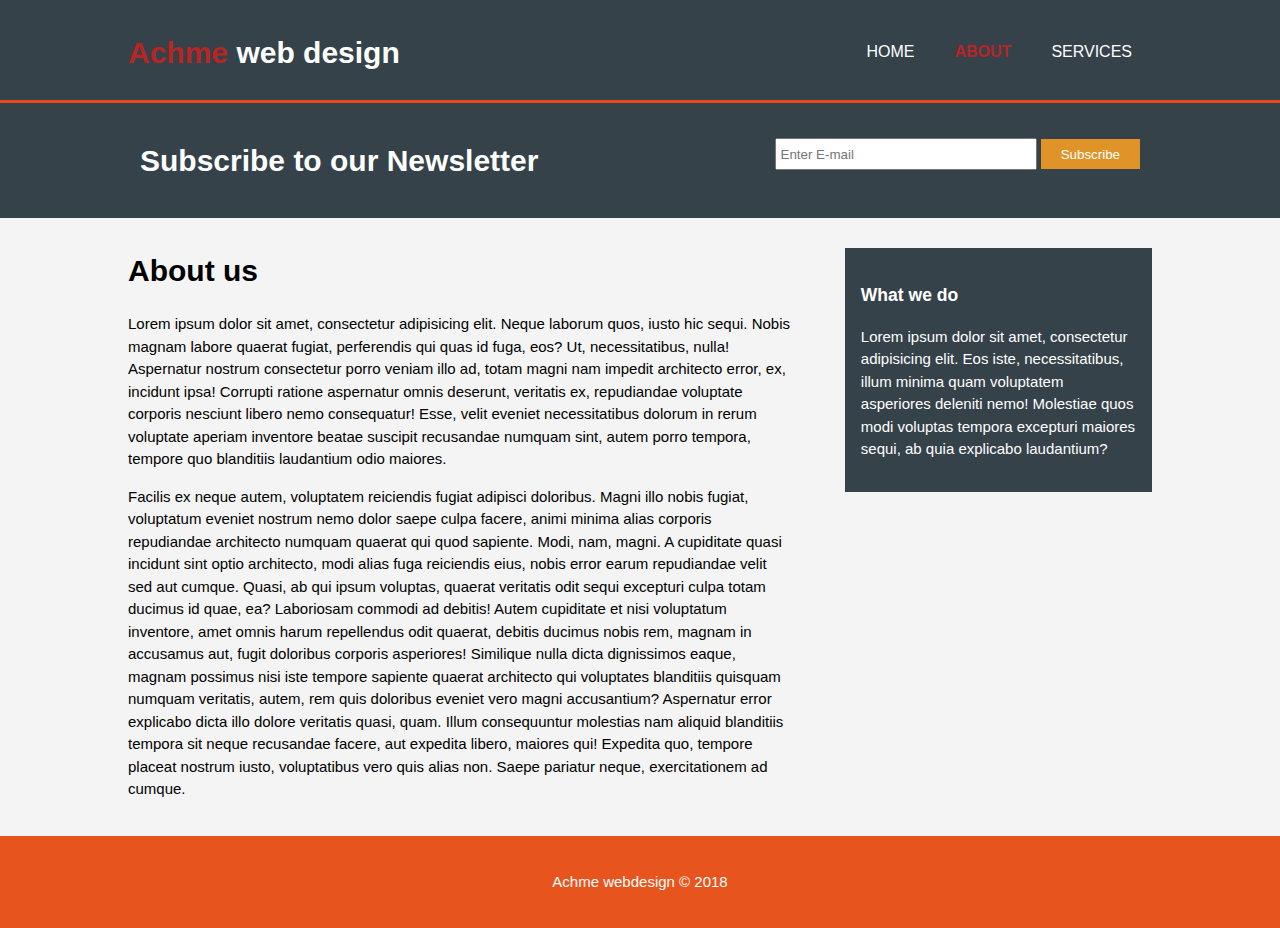
<file: about.html>
<!DOCTYPE html>
<html lang="en">
<head>
    <meta charset="UTF-8">
    <meta name="viewport" content="width=device-width">
    <meta name="description" content="Affordable web design">
    <meta name="keywords" content="html, css, responsive design">
    <meta name="author" content="Subhakant mishra">
    <link rel="stylesheet" href="css/achme.css">
    <title>About</title> 
</head>
<body>
    <header>
        <div class="container">
            <div id="branding">
                <h1><span class="heighlight">Achme</span> web design</h1>
            </div>
            <nav>
                <ul>
                    <li><a href="home.html">Home</a></li>
                    <li class="current"><a href="about.html">About</a></li>
                    <li><a href="service.html">Services</a></li>
                </ul>
            </nav>
        </div>
    </header>
   
    <section id="newsletter">
        <div class="container">
            <h1>Subscribe to our Newsletter</h1>
            <form action="#">
                <input type="email" placeholder="Enter E-mail">
                <button type="submit" class="btn">Subscribe</button>
            </form>
        </div>
    </section>
    
    <section id="main">
        <div class="container">
          <article id="main-col">
              <h1 class="page-title">About us</h1>
              <p>Lorem ipsum dolor sit amet, consectetur adipisicing elit. Neque laborum quos, iusto hic sequi. Nobis magnam labore quaerat fugiat, perferendis qui quas id fuga, eos? Ut, necessitatibus, nulla! Aspernatur nostrum consectetur porro veniam illo ad, totam magni nam impedit architecto error, ex, incidunt ipsa! Corrupti ratione aspernatur omnis deserunt, veritatis ex, repudiandae voluptate corporis nesciunt libero nemo consequatur! Esse, velit eveniet necessitatibus dolorum in rerum voluptate aperiam inventore beatae suscipit recusandae numquam sint, autem porro tempora, tempore quo blanditiis laudantium odio maiores.</p>
              <p> Facilis ex neque autem, voluptatem reiciendis fugiat adipisci doloribus. Magni illo nobis fugiat, voluptatum eveniet nostrum nemo dolor saepe culpa facere, animi minima alias corporis repudiandae architecto numquam quaerat qui quod sapiente. Modi, nam, magni. A cupiditate quasi incidunt sint optio architecto, modi alias fuga reiciendis eius, nobis error earum repudiandae velit sed aut cumque. Quasi, ab qui ipsum voluptas, quaerat veritatis odit sequi excepturi culpa totam ducimus id quae, ea? Laboriosam commodi ad debitis! Autem cupiditate et nisi voluptatum inventore, amet omnis harum repellendus odit quaerat, debitis ducimus nobis rem, magnam in accusamus aut, fugit doloribus corporis asperiores! Similique nulla dicta dignissimos eaque, magnam possimus nisi iste tempore sapiente quaerat architecto qui voluptates blanditiis quisquam numquam veritatis, autem, rem quis doloribus eveniet vero magni accusantium? Aspernatur error explicabo dicta illo dolore veritatis quasi, quam. Illum consequuntur molestias nam aliquid blanditiis tempora sit neque recusandae facere, aut expedita libero, maiores qui! Expedita quo, tempore placeat nostrum iusto, voluptatibus vero quis alias non. Saepe pariatur neque, exercitationem ad cumque.</p>
          </article>
          <aside id="sidebar">
             <div class="dark">
                  <h3>What we do</h3>
                  <p>Lorem ipsum dolor sit amet, consectetur adipisicing elit. Eos iste, necessitatibus, illum minima quam voluptatem asperiores deleniti nemo! Molestiae quos modi voluptas tempora excepturi maiores sequi, ab quia explicabo laudantium?</p>
            </div>              
          </aside>
        </div>
    </section>
    
    <footer>
        <p>Achme webdesign &copy; 2018</p> 
    </footer>
</body>
</html>
</file>
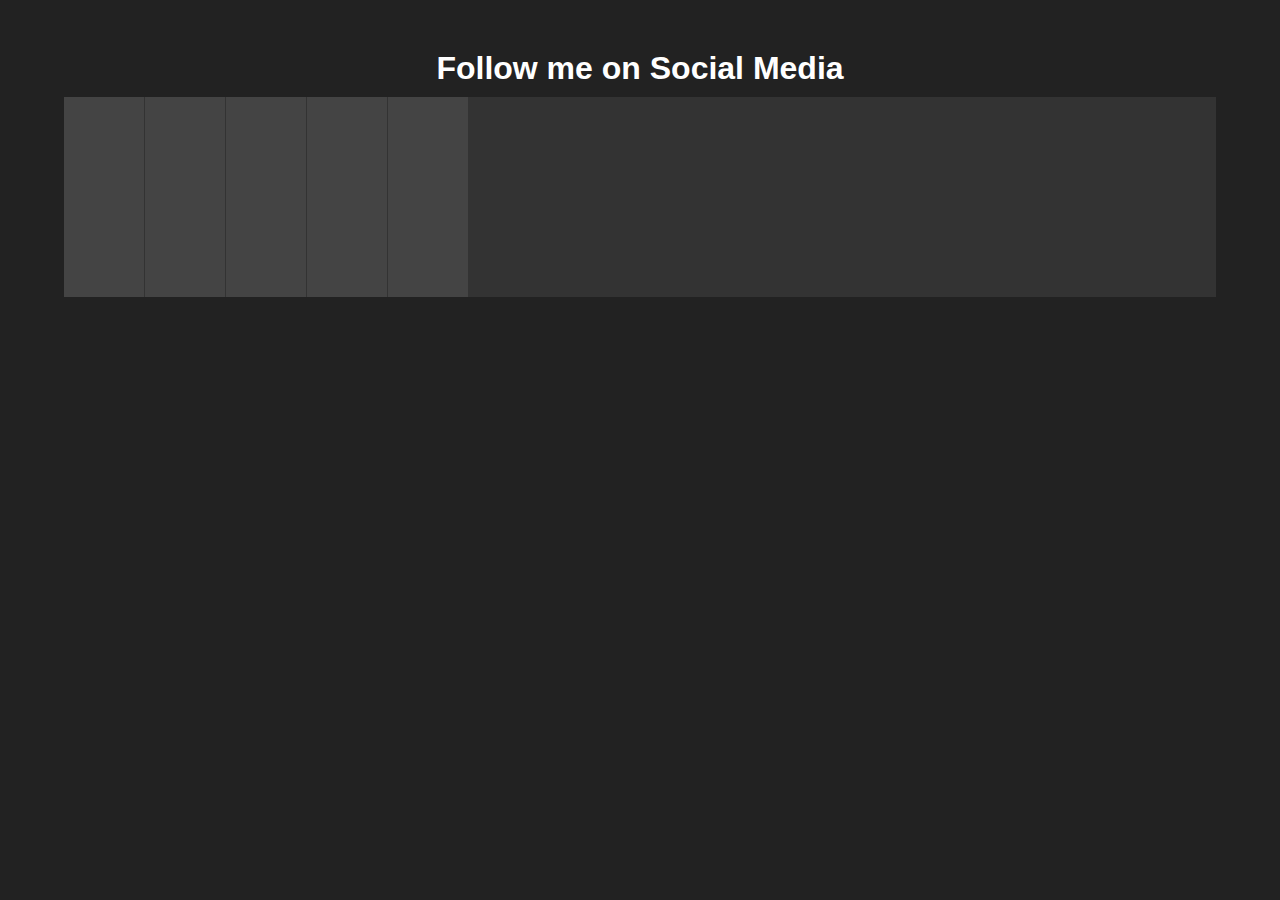
<file: codepen_project.html>
<!DOCTYPE html>
<html lang="en">
<head>
    <meta charset="UTF-8">
    <link rel="stylesheet" href="css/codepen_project.css">
    <title>Codepen _project</title>
</head>
<body>
    <div class="container">
        <header>
            <h1>Follow me on Social Media</h1>
        </header>
        <ul class="accordion">
            <li class="tab">
                <div class="social youtube">
                    <a href="https://www.traversymedia.com" target="_blank">Youtube</a>
                </div>
                <div class="content">
                    <h1>Youtube</h1>
                    <p>Follow me here for latest technologies in the web development world.</p>
                </div>
            </li>
            
            <li class="tab">
                <div class="social instagram">
                    <a href="https://www.instgram.com/imsikun" target="_blank">Instagram</a>
                </div>
                <div class="content">
                    <h1>Instagram</h1>
                    <p>Follow me here for behind the scene things.</p>
                </div>
            </li>
            
            <li class="tab">
                <div class="social facebook">
                    <a href="https://www.facebook.com/Subhakant mishra" target="_blank">
                        Facebook
                    </a>
                </div>
                <div class="content">
                    <h1>Facebook</h1>
                    <p>Follow me here to know more about me.</p>
                </div>
            </li>
            
            <li class="tab">
                <div class="social twitter">
                    <a href="https://www.twitter.com/imsikun1" target="_blank">
                        Twitter
                    </a>
                </div>
                <div class="content">
                    <h1>Twitter</h1>
                    <p>Follow me here.</p>
                </div>
            </li>
            
            <li class="tab">
                <div class="social github">
                    <a href="https://www.github.com/imsikun" target="_blank">
                        Github
                    </a>
                </div>
                <div class="content">
                    <h1>GitHub</h1>
                    <p>Follow me here for codes.</p>
                </div>
            </li>
        </ul>
    </div>
</body>
</html>
</file>
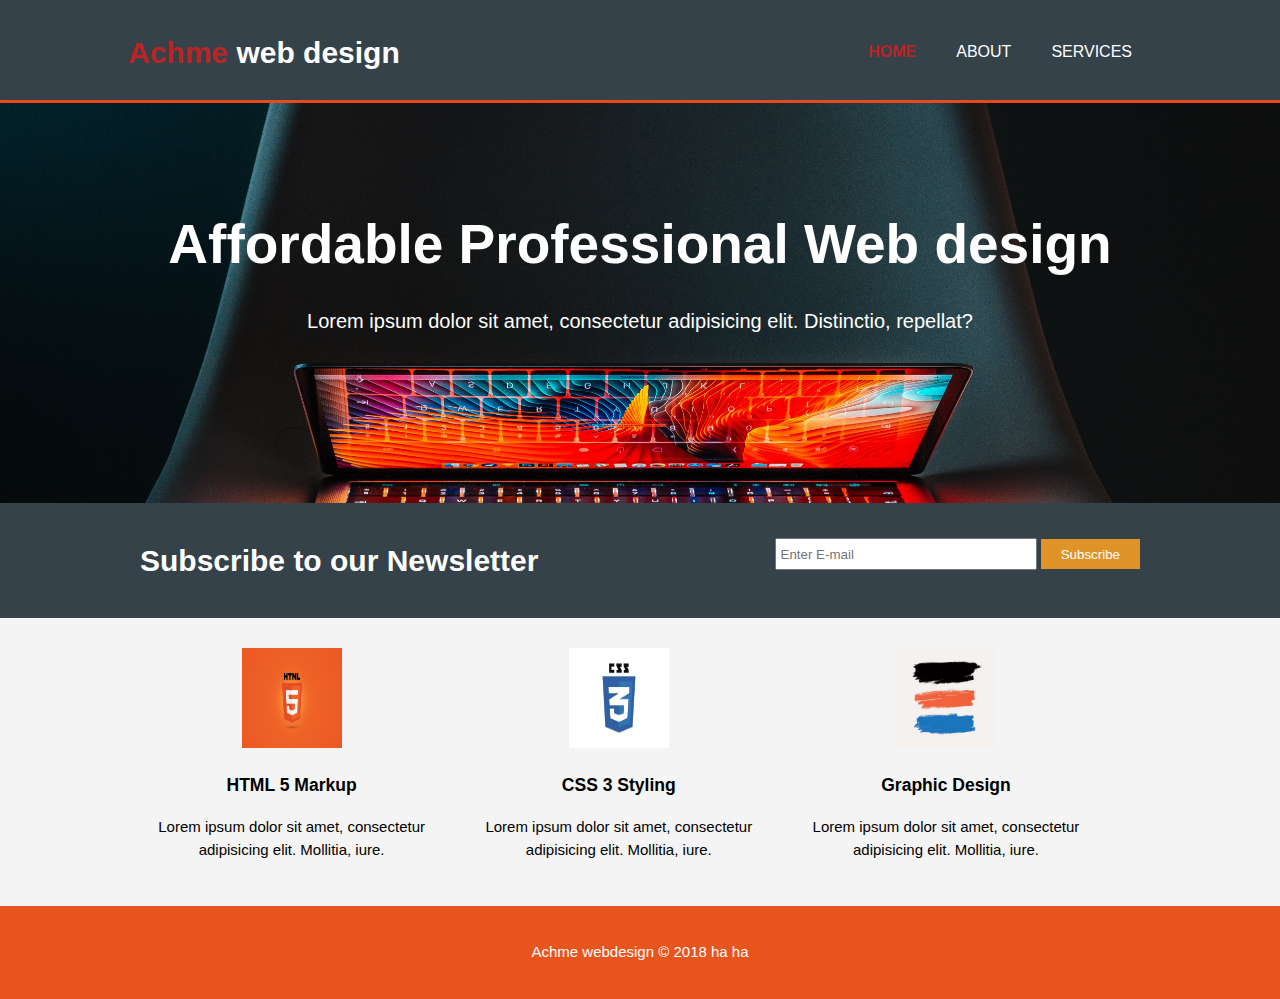
<file: home.html>
<!DOCTYPE html>
<html lang="en">
<head>
    <meta charset="UTF-8">
    <meta name="viewport" content="width=device-width">
    <meta name="description" content="Affordable web design">
    <meta name="keywords" content="html, css, responsive design">
    <meta name="author" content="Subhakant mishra">
    <link rel="stylesheet" href="css/achme.css">
    <title>Achme Project</title> 
</head>
<body>
    <header>
        <div class="container">
            <div id="branding">
                <h1><span class="heighlight">Achme</span> web design</h1>
            </div>
            <nav>
                <ul>
                    <li class="current"><a href="home.html">Home</a></li>
                    <li><a href="about.html">About</a></li>
                    <li><a href="service.html">Services</a></li>
                </ul>
            </nav>
        </div>
    </header>
    
    <section id="showcase">
        <div class="container">
            <h1>Affordable Professional Web design</h1>
            <p>Lorem ipsum dolor sit amet, consectetur adipisicing elit. Distinctio, repellat?</p>
        </div>
    </section>
    
    <section id="newsletter">
        <div class="container">
            <h1>Subscribe to our Newsletter</h1>
            <form action="#">
                <input type="email" placeholder="Enter E-mail">
                <button type="submit" class="btn">Subscribe</button>
            </form>
        </div>
    </section>  
    
    <section id="boxes">
        <div class="container">
            <div class="box">
                <img src="images/logo_html.jpg" alt="html logo" width="200px;">
                <h3>HTML 5 Markup</h3>
                <p>Lorem ipsum dolor sit amet, consectetur adipisicing elit. Mollitia, iure.</p>
            </div>
            
               <div class="box">
                <img src="images/logo_css.jpg" alt="css logo" width="200px;">
                <h3>CSS 3 Styling</h3>
                <p>Lorem ipsum dolor sit amet, consectetur adipisicing elit. Mollitia, iure.</p>
            </div>
            
               <div class="box">
                <img src="images/logo_graphic.jpg" alt="graphic paint" width="200px;">
                <h3>Graphic Design</h3>
                <p>Lorem ipsum dolor sit amet, consectetur adipisicing elit. Mollitia, iure.</p>
            </div>
        </div>
    </section>
    
    <footer>
        <p>Achme webdesign &copy; 2018 ha ha</p> 
    </footer>
</body>
</html>
</file>
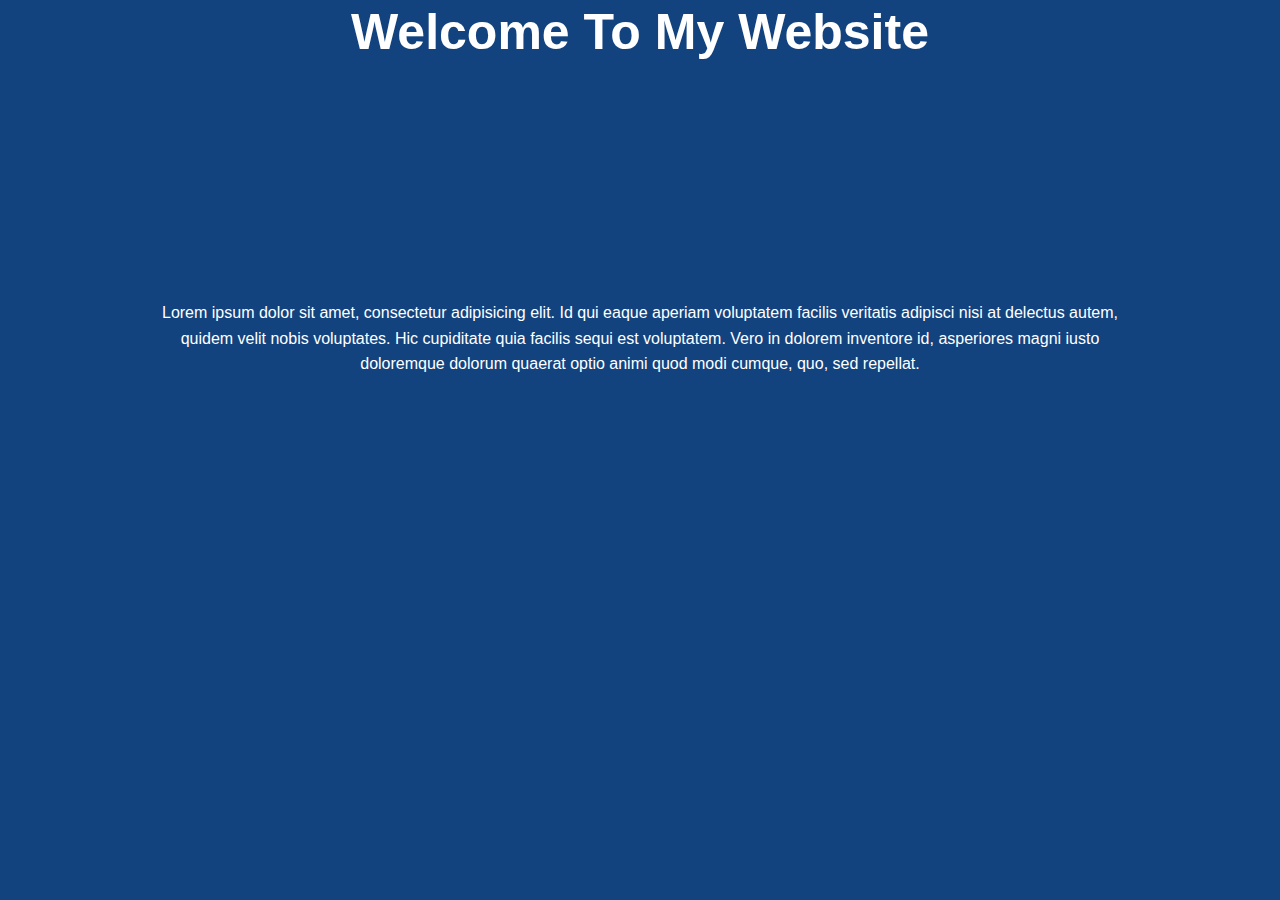
<file: landing.html>
<!DOCTYPE html>
<html lang="en">
<head>
    <meta charset="UTF-8">
    <link rel="stylesheet" href="css/landing.css">
    <title>Landing Page</title>
</head>
<body>
    <header id="showcase">
        <h1>Welcome To My Website</h1>
    </header>
    <div id="content" class="container">
        <p>Lorem ipsum dolor sit amet, consectetur adipisicing elit. Id qui eaque aperiam voluptatem facilis veritatis adipisci nisi at delectus autem, quidem velit nobis voluptates. Hic cupiditate quia facilis sequi est voluptatem. Vero in dolorem inventore id, asperiores magni iusto doloremque dolorum quaerat optio animi quod modi cumque, quo, sed repellat.</p>
    </div>
    <a href="#" class="btn">Read More</a>
</body>
</html>
</file>
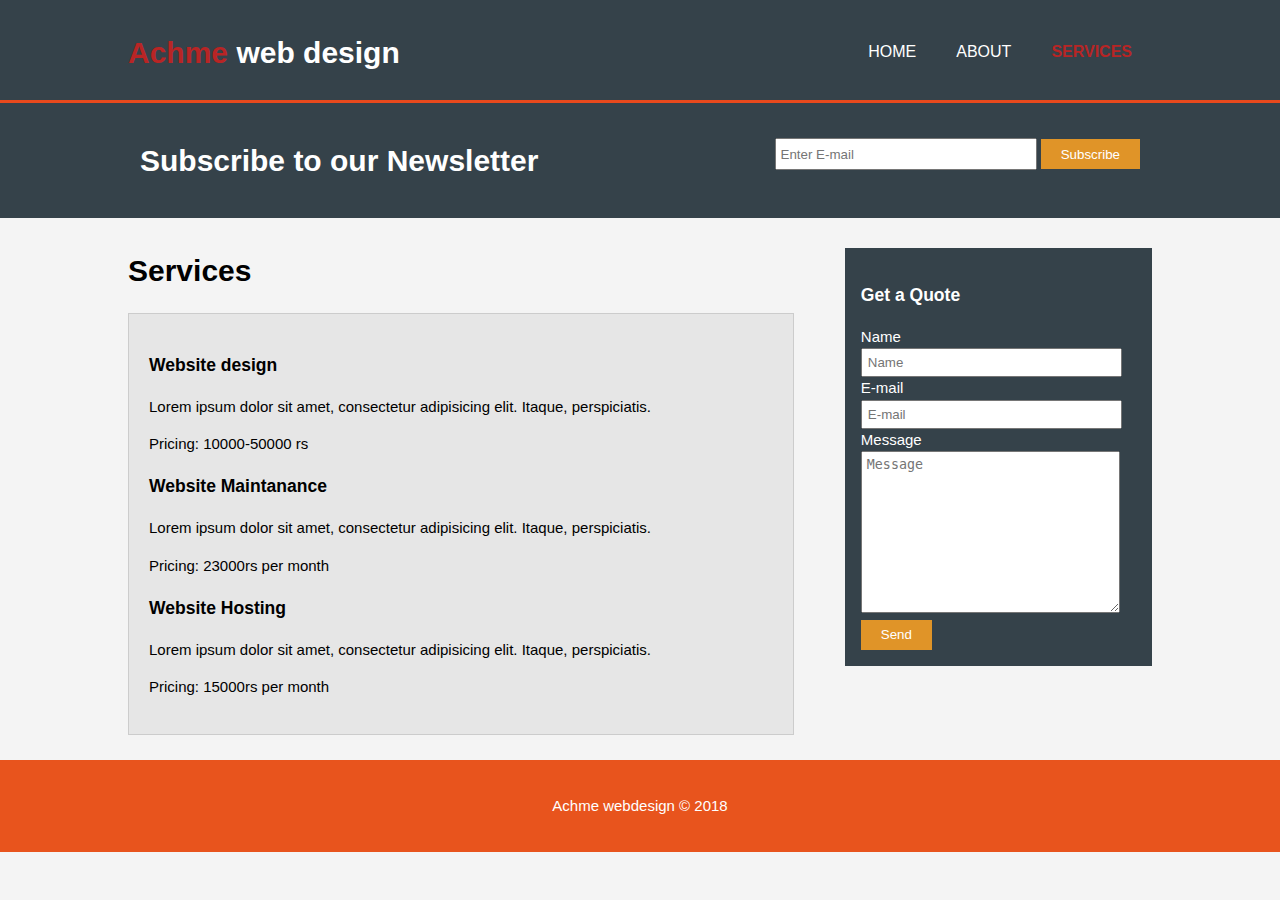
<file: service.html>
<!DOCTYPE html>
<html lang="en">
<head>
    <meta charset="UTF-8">
    <meta name="viewport" content="width=device-width">
    <meta name="description" content="Affordable web design">
    <meta name="keywords" content="html, css, responsive design">
    <meta name="author" content="Subhakant mishra">
    <link rel="stylesheet" href="css/achme.css">
    <title>Services</title> 
</head>
<body>
    <header>
        <div class="container">
            <div id="branding">
                <h1><span class="heighlight">Achme</span> web design</h1>
            </div>
            <nav>
                <ul>
                    <li><a href="home.html">Home</a></li>
                    <li><a href="about.html">About</a></li>
                    <li class="current"><a href="service.html">Services</a></li>
                </ul>
            </nav>
        </div>
    </header>
   
    <section id="newsletter">
        <div class="container">
            <h1>Subscribe to our Newsletter</h1>
            <form action="#">
                <input type="email" placeholder="Enter E-mail">
                <button type="submit" class="btn">Subscribe</button>
            </form>
        </div>
    </section>
    
    <section id="main">
        <div class="container">
          <article id="main-col">
              <h1 class="page-title">Services</h1>
             <ul id="services">
                 <li>
                     <h3>Website design</h3>
                     <p>Lorem ipsum dolor sit amet, consectetur adipisicing elit. Itaque, perspiciatis.</p>
                     <p>Pricing: 10000-50000 rs</p>
                 </li>
                 
                  <li>
                     <h3>Website Maintanance</h3>
                     <p>Lorem ipsum dolor sit amet, consectetur adipisicing elit. Itaque, perspiciatis.</p>
                     <p>Pricing: 23000rs per month</p>
                 </li>
                 
                  <li>
                     <h3>Website Hosting</h3>
                     <p>Lorem ipsum dolor sit amet, consectetur adipisicing elit. Itaque, perspiciatis.</p>
                     <p>Pricing: 15000rs per month</p>
                 </li>
             </ul>
          </article>
          <aside id="sidebar">
             <div class="dark">
                  <h3>Get a Quote</h3>
                  <form action="" class="quote">
                      <div>
                          <label for="#">Name</label><br>
                          <input type="text" placeholder="Name"> 
                      </div>
                        <div>
                          <label for="#">E-mail</label><br>
                          <input type="email" placeholder="E-mail"> 
                      </div>
                      <div>
                          <label for="#">Message</label><br>
                          <textarea name="message" id="" cols="30" rows="10" placeholder="Message"></textarea>
                      </div>
                      <button type="submit" class="btn">Send</button>
                  </form>
            </div>              
          </aside>
        </div>
    </section>
    
    <footer>
        <p>Achme webdesign &copy; 2018</p> 
    </footer>
</body>
</html>
</file>
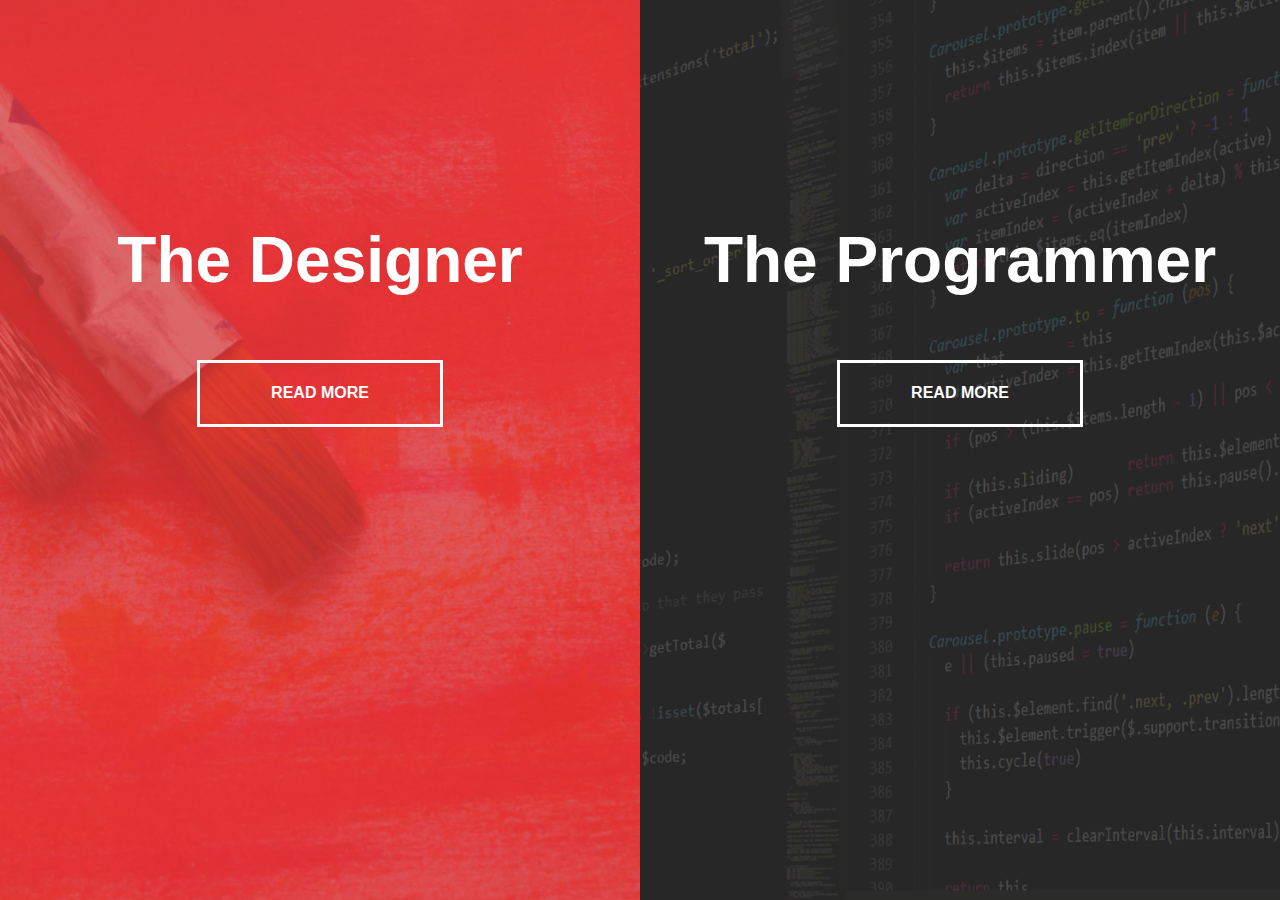
<file: web.html>
<!DOCTYPE html>
<html lang="en">
<head>
  <meta charset="UTF-8">
  <meta name="viewport" content="width=device-width, initial-scale=1.0">
  <meta http-equiv="X-UA-Compatible" content="ie=edge">
  <link rel="stylesheet" href="css/web.css">
  <title>Split Landing Page</title>
</head>
<body>
    <div class="container">
      <div class="split left">
        <h1>The Designer</h1>
        <a href="#" class="button">Read More</a>
      </div>
      <div class="split right">
        <h1>The Programmer</h1>
        <a href="#" class="button">Read More</a>
      </div>
    </div>
    <script src="/js/web.js"></script>
</body>
</html>
</file>
<file: css/achme.css>
body{
    font: 15px/1.5 cursive, sans-serif; /*This is the inline way to desing this. All the things in one line.*/
    padding: 0px;
    margin: 0px;
    background: #f4f4f4;
}
       /*Global*/
.container{
    width: 80%;
    margin: auto;
    overflow: hidden;
}
 ul{
    margin: 0;
    padding: 0;
}
.btn{
    border: none;
    background:#E09428 ;
    height: 30px;
    padding: 0 20px 0 20px;
    color: #fff;
    cursor: pointer;
}
.dark{
    padding: 16px;
    background: #35424a;
    color: #fff;
    margin-top: 10px;
    margin-bottom: 10px;
}
    /*Header*/
header{
    background: #35424a;
    color: #fff;
    padding-top: 30px;
    min-height: 70px;
    border-bottom: 3px solid #e8491d;
}
header a{
    color: #fff;
    text-transform: uppercase;
    font-size: 16px;
    text-decoration: none;
}
header li{
    float: left; 
    display: inline;
    padding: 0 20px 0 20px;
}
header #branding{
    float: left;
}
header #branding h1{
    margin: 0;
}
header nav{
    float: right;
    margin-top: 10px;
}
header .heighlight, header .current a{
    font-weight: bold;
    color: #B82525;
}
header a:hover{
    color: #ccc;
    font-weight: bold;
}
        /*Show cae*/
#showcase{
    min-height: 400px;
    background: url("../images/showcase.jpg.jpg");
    background-repeat: no-repeat 0 -600px;
    background-size: cover;
    text-align: center;
    color: #fff;
}
#showcase h1{
    margin-top: 100px;
    font-size: 55px;
    margin-bottom: 10px;
}
#showcase p{
    font-size: 20px;
}
            /*News letter*/
#newsletter{
    padding: 15px;
    color: #fff;
    background: #35424a;
    margin-bottom: 10px;
}
#newsletter h1{
    float: left;
}
#newsletter form{
    float: right;
    margin-top: 20px;
}
#newsletter input[type="email"]{
    padding: 4px;
    height: 20px;
    width: 250px;
}
         /*Boxes*/
#boxes{
    margin-top: 20px;
}
#boxes .box{
    float: left;
    text-align: center;
    width: 30%;
    padding: 10px;
}
#boxes .box img{
    width: 100px;
    height: 100px;
}
            /*Sidebar*/
aside#sidebar{
    float: right;
    width: 30%;
    margin-top: 10px;
}
            /*Main-article*/
article#main-col{
    float: left;
    width: 65%;
}
aside #sidebar h1{
    margin: auto;
    text-align: center;
}
        /*Services*/
ul#services{
    list-style: none;
    padding: 20px;
    border: #ccc solid 1px;
    margin-bottom: 5px;
    background: #e6e6e6;
}

aside#sidebar .quote input, aside#sidebar .quote textarea{
    width: 90%;
    padding: 5px;
}
            /*Fotter*/
footer{
    padding: 20px;
    margin-top: 20px;
    color: #fff;
    background: #e8541d;
    text-align: center;
}
                /*Media queries*/
@media(max-width:768px){
    header#branding,
    header nav,
    heade nav li,
    #newsletter h1,
    #newsletter form,
    #boxes .box,
    article#main-col,
    aside#sidebar{
        float: none;
        text-align: center;
        width: 100%;
    }
    header{
        padding-bottom: 20px; 
    }
    #showcase h1{
        margin-top: 40px;
    }
    #newsletter button,
    #sidebar button{
        display: block;
        width: 100%;
    }
    #newletter form input[type="email"]{
        width: 100%;
        margin-bottom: 5px;
    }
}
</file>
<file: css/codepen_project.css>
*{
    margin: 0;
    padding: 0;
    border: 0;
}
body{
    background: #222;
    font-family: sans-serif;
}
.container{
    margin: 50px auto;
    width: 90%;
}
header h1{
    color: #fff;
    margin-bottom: 10px;
    text-align: center;
}
.accordion{
    background: #333;
    width: 100%;
    min-width: 800px;
    display: block;
    list-style-type: none;
    overflow: hidden;
    height: 200px;
    font-size: 0;
}
.tab{
    display: inline-block;
    background: #444;
    border-right: 1px solid #333;
    width: 80px;
    height: 200px;
    overflow: hidden;
    position: relative;
    margin: 0;
    transition: all 0.5s ease-in-out 0.1s;
}
.tab:hover{
    width: 450px;
}
.tab .content{
    background: #fff;    
    width: 360px;
    height: 200px;
    margin-left: 80px;
    position: relative;
    padding: 50px 0 0 15px;
}
.tab .content h1{
    font-size: 2.5rem;
    margin-bottom: 10px;
}
.tab .content p{
    font-size: 0.85rem;
    line-height: 1.2rem;
    padding-right: 30px;
}
</file>
<file: css/landing.css>
*{
    margin: 0;
    padding: 0;
}
body{
    font-family: sans-serif, monospace, cursive;
    background: #12437f;
    color: #fff;
    line-height: 1.6;
    text-align: center;
}
.container{
    max-width: 960px;
    margin: auto;
    padding: 0 30px;
}
#showcase{
    height: 300px;
}
#showcase h1{
    font-size: 50px;
    line-height: 1.3;
    position: relative;
    animation: heading;
    animation-duration: 3s;
    animation-fill-mode: forwards;
}
@keyframes heading{
    0%{top: -50px;}
    100%{top: 170px;}
}
#content{
    position: relative;
    animation-name: content;
    animation-duration: 3s;
    animation-fill-mode: forwards;
}
@keyframes content{
    0%{left: -1000px;}
    100%{left: 0;}
}
.btn{
    display: inline-block;
    color: #fff;
    text-decoration: none;
    padding: 1rem 2rem;
    border: 1px solid #fff;
    margin-top: 40px;
    opacity: 0;
    animation-name: btn;
    animation-duration: 3s;
    animation-delay: 3s;
    animation-fill-mode: forwards;
    
    transition: transform;
    transition-duration: 1s;
}
.btn:hover{
    transform: rotateY(180deg);
}
@keyframes btn{
    0%{opacity: 0;}
    100%{opacity: 1;}
}
</file>
<file: css/web.css>
:root{
  --container-bg-color: #333;
  --left-background-color:rgba(223, 39, 39, 0.7);
  --right-background-color: rgba(43, 43, 43, 0.8);
  --left-button-hover-color: rgba(161, 11, 11,0.3);
  --right-button-hover-color: rgba(92, 92, 92,0.3);
  --hover-width: 75%;
  --other-width: 25%;
  --speed: 1000ms;
}

html, body{
  padding: 0;
  margin: 0;
  font-family: 'Franklin Gothic Medium', 'Arial Narrow', Arial, sans-serif;
  width: 100%;
  height: 100%;
  overflow-x: hidden;
}

h1{
  font-size: 4rem;
  color: #ffffff;
  position: absolute;
  left: 50%;
  top: 20%;
  transform: translateX(-50%);
  white-space: nowrap;
}

.button{
  display: block;
  position: absolute;
  left: 50%;
  top: 40%;
  height: 2.5rem;
  padding-top: 1.3rem;
  width: 15rem;
  text-align: center;
  color: #fff;
  border: #fff solid 0.2rem;
  font-size: 1rem;
  font-weight: bold;
  text-transform: uppercase;
  text-decoration: none;
  transform: translateX(-50%);
}

.split.left .button:hover{
  background: var(--left-button-hover-color);
  border-color: var(--left-button-hover-color);

}
.split.right .button:hover{
  background: var(--right-button-hover-color);
  border-color: var(--right-button-hover-color);
}

.container{
  position: relative;
  width: 100%;
  height: 100%;
  background: var(--container-bg-color);
}

.split{
  position: absolute;
  width: 50%;
  height: 100%;
  overflow: hidden;
}

.split.left{
  left: 0;
  background: url('../images/red_brush.jpg.jpeg') center center no-repeat;
  background-size: cover;
}

.split.left:before{
  position: absolute;
  content: "";
  width: 100%;
  height: 100%;
  background: var(--left-background-color);
}

.split.right{
  right: 0;
  background: url('../images/pexels.jpg.png') center center no-repeat;
  background-size: cover;
}

.split.right:before{
  position: absolute;
  content: "";
  width: 100%;
  height: 100%;
  background: var(--right-background-color);
}

.split.left, .split.right, .split.right:before, .split.left:before {
   transition: var(--speed) all ease-in-out;
}

.hover-left .left{
  width: var(--hover-width);
}

.hover-left .right{
  width: var(--other-width);
}

.hover-left .right:before{
    z-index: 2;
}


.hover-right .right{
  width: var(--hover-width);
}

.hover-right .left{
  width: var(--other-width);
}

.hover-right .left:before{
  z-index: 2;
}
</file>
